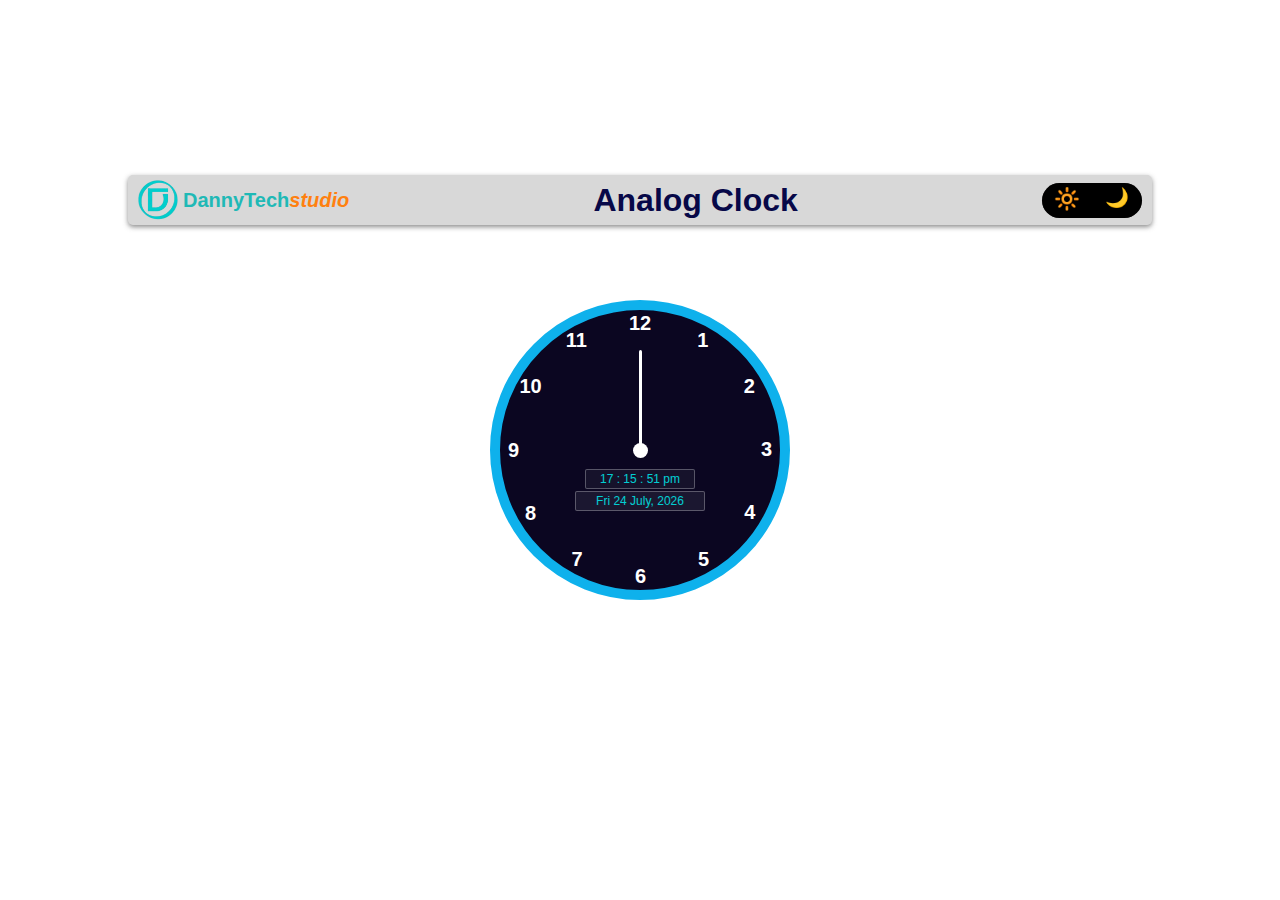
<file: Analog clock/index.html>
<!DOCTYPE html>
<html lang="en">

<head>
    <meta charset="UTF-8">
    <meta name="viewport" content="width=device-width, initial-scale=1.0">
    <title>Analog Clock</title>
    <link rel="stylesheet" href="style.css">
    <link rel="shortcut icon" href="TechStudio favicon.png" type="image/x-icon">
</head>

<body>
    <div class="head">
        <div class="header-container">
            <img src="TechStudio favicon.png" alt="techstudio logo" class="techstudio-logo">
            <h2 class="tech-studio">DannyTech<i>studio</i></h2>
        </div>
        <h1 class="heading">Analog Clock</h1>
        <div class="toggle-container">
            <abbr title="Light mode">
                <button id="light-mode">🔆</button>
            </abbr>
            <abbr title="Dark mode">
                <button id="dark-mode">🌙</button>
            </abbr>
        </div>
    </div>
    <div class="main-container">
        <div class="clock">
            <!-- Clock Hands-->
            <div style="--clr: #ec0d0d;" id="hour" class="hand"><i></i></div>
            <div style="--clr: #0004ff;" id="min" class="hand"><i></i></div>
            <div style="--clr: #fff;" id="sec" class="hand"><i></i></div>

            <div class="center"></div>

            <div class="time-container">
                <!-- Digital Time-->
                <div class="digital-time"></div>

                <!-- Date Display-->
                <div id="date-display"></div>
            </div>

            <!-- Clock Numbers -->
            <span style="--i:1;"><b>1</b></span>
            <span style="--i:2;"><b>2</b></span>
            <span style="--i:3;"><b>3</b></span>
            <span style="--i:4;"><b>4</b></span>
            <span style="--i:5;"><b>5</b></span>
            <span style="--i:6;"><b>6</b></span>
            <span style="--i:7;"><b>7</b></span>
            <span style="--i:8;"><b>8</b></span>
            <span style="--i:9;"><b>9</b></span>
            <span style="--i:10;"><b>10</b></span>
            <span style="--i:11;"><b>11</b></span>
            <span style="--i:12;"><b>12</b></span>
        </div>
    </div>
    <script src="clock.js"></script>
</body>

</html>
</file>
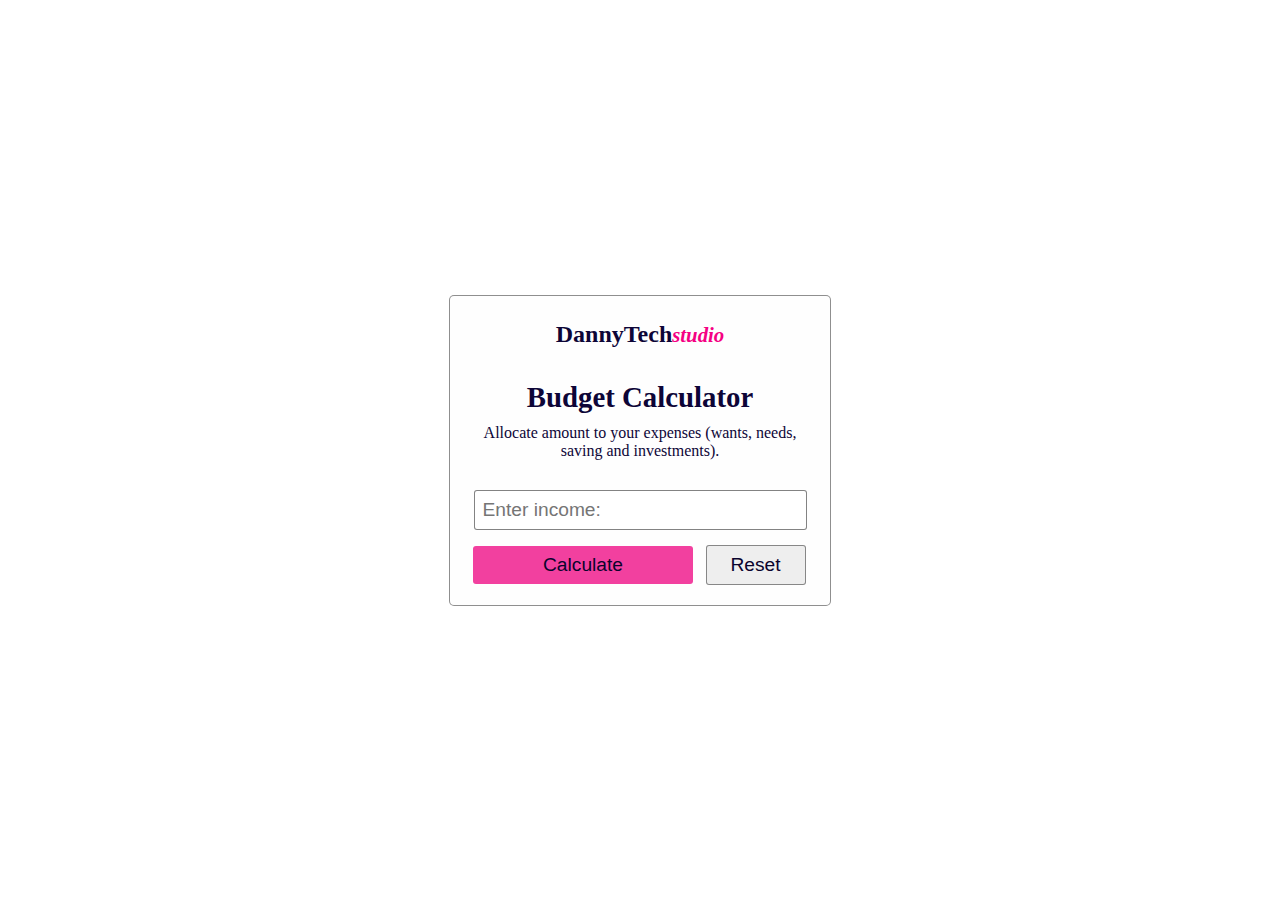
<file: Budget Calculator/home.html>
<!DOCTYPE html>
<html lang="en">

<head>
    <meta charset="UTF-8">
    <meta name="viewport" content="width=device-width, initial-scale=1.0">
    <title>Budget Calculator</title>
    <link rel="stylesheet" href="style.css">
</head>

<body>
    <div class="container">
        <div class="header-container">
            <h2 class="header">DannyTech</h2><i class="italic">studio</i>
        </div>
        <div class="title-container">
            <h1 class="sub-header">Budget Calculator</h1>
            <p class="short-description">Allocate amount to your expenses (wants, needs, saving and investments).</p>
        </div>
        <div class="form-container">
            <input type="number" class="input" id="income-input" placeholder="Enter income:" required>
            <div class="btn-container">
                <button class="button" id="submit-btn">Calculate</button>
                <button class="button" id="reset-btn">Reset</button>
            </div>
        </div>

        <span id="error-message"></span>

        <div class="output-container">
            <h3 class="min-header">Budget Allocations</h3>
            <p id="needs-output" class="text"></p>
            <p id="wants-output" class="text"></p>
            <p id="save-invest-output" class="text"></p>
        </div>
        <span id="congrat-message">🤝Congrats! Happy wise spending.</span>
    </div>
    <script src="Interact.js"></script>
</body>
</file>
<file: Analog clock/style.css>
* {
    margin: 0;
    padding: 0;
    box-sizing: border-box;
    font-family: sans-serif;
    color: #ffff;
}

body {
    display: flex;
    flex-direction: column;
    justify-content: center;
    align-items: center;
    min-height: 100vh;
    background-color: #ffffff;
}

.head {
    display: flex;
    align-items: center;
    justify-content: space-between;
    height: 50px;
    width: 80%;
    margin-bottom: 500px;
    border: none;
    border-radius: 5px;
    background-color: rgba(55, 55, 55, 0.197);
    box-shadow: 0 2px 5px rgba(71, 71, 71, 0.633);
}

.header-container {
    display: flex;
    align-items: center;
    justify-content: center;
    margin-left: 10px;
}

.heading {
    color: rgb(7, 8, 72);
}

.techstudio-logo {
    width: 40px;
    height: 40px;
    margin-right: 5px;
}

.tech-studio {
    color: #1fb9b6;
    margin: none;
    display: inline-block;
    font-size: 20px;
}

.tech-studio i {
    margin: none;
    color: #ff800f;
    font-size: 20px;
}

.toggle-container {
    width: 100px;
    border-radius: 50px;
    margin-right: 10px;
    display: flex;
    align-items: center;
    justify-content: space-between;
    background-color: #6c6a6a;
}

.toggle-container abbr {
    margin: 0;
    padding: 0;
    height: 35px;
}

#light-mode {
    width: 50px;
    height: 100%;
    padding-bottom: 3px;
    font-size: 1.3rem;
    text-align: center;
    border: none;
    border-radius: 50px 0 0 50px;
    cursor: pointer;
    background-color: black;
}

#light-mode:hover {
    background-color: #383838;
}

#dark-mode {
    width: 50px;
    height: 100%;
    padding-bottom: 6px;
    font-size: 1.2rem;
    text-align: center;
    border: none;
    border-radius: 0 50px 50px 0;
    cursor: pointer;
    background-color: black;
}

#dark-mode:hover {
    background-color: rgb(59, 59, 59);
}

.main-container {
    position: absolute;
}

.clock {
    width: 300px;
    height: 300px;
    border-radius: 50%;
    background-color: rgba(6, 1, 29, 0.982);
    border: 10px solid rgb(14, 177, 236);
    box-shadow: 0px 0px 30px rbga(0, 0, 0, 0.9);
    display: flex;
    justify-content: center;
    align-items: center;
}

.clock span {
    position: absolute;
    transform: rotate(calc(30deg * var(--i)));
    inset: 12px;
    text-align: center;
}

.clock span b {
    transform: rotate(calc(-30deg * var(--i)));
    display: inline-block;
    font-size: 20px;
}

.clock::before {
    content: '';
    position: absolute;
    width: 8px;
    height: 8px;
    border-radius: 50%;
    background-color: #ffff;
}

.hand {
    position: absolute;
    display: flex;
    justify-content: center;
    align-items: flex-end;
}

.hand i {
    position: absolute;
    background-color: var(--clr);
    width: 3px;
    height: 70px;
    border-radius: 8px;
}

#hour i {
    height: 60px;
}

#min i {
    height: 80px;
}

#sec i {
    height: 100px;
}

.center {
    position: absolute;
    width: 15px;
    height: 15px;
    border-radius: 50%;
    background-color: #ffff;
}

.time-container {
    display: flex;
    flex-direction: column;
    align-items: center;
    justify-content: space-between;
    height: 42px;
    margin-top: 80px;
}

.digital-time {
    width: 110px;
    height: 20px;
    font-size: 12px;
    display: flex;
    align-items: center;
    justify-content: center;
    border: 1px solid rgba(255, 255, 255, 0.362);
    border-radius: 2px;
    color: aqua;
    background-color: rgba(179, 181, 182, 0.085);
    opacity: 80%;
}

#date-display {
    width: 130px;
    height: 20px;
    font-size: 12px;
    display: flex;
    align-items: center;
    justify-content: center;
    border: 1px solid rgba(255, 255, 255, 0.362);
    border-radius: 2px;
    color: aqua;
    background-color: rgba(179, 181, 182, 0.129);
    opacity: 80%;
}

/* RESPONSIVENESS */
@media(max-width: 480px) {
    .head {
        width: 100%;
    }

    .heading {
        font-size: 20px;
        margin-left: 0;
    }

    .toggle-container {
        width: 70px;
        border-radius: 50px;
        margin-right: 15px;
    }

    .toggle-container abbr {
        height: 30px;
        background-color: #38383800;
    }

    #light-mode {
        width: 38px;
        font-size: 15px;
    }

    #dark-mode {
        width: 38px;
        font-size: 15px;
    }
}

@media(max-width: 320px) {
    .head {
        margin-bottom: 450px;
    }
}
</file>
<file: Budget Calculator/style.css>
body {
    display: flex;
    justify-content: center;
    align-items: center;
    height: 100vh;
    margin: 0;
    color: rgb(13, 5, 55);
    background-color: rgb(255, 255, 255);
}

.container {
    padding: 15px;
    background-color: rgb(254, 254, 254);
    border: 1px solid rgba(0, 0, 0, 0.435);
    border-radius: 5px;
    width: 350px;
    height: auto;
    display: flex;
    flex-direction: column;
    text-align: center;
    justify-content: center;
    align-items: center;
}

.header-container {
    padding: 0;
    margin-top: 0;
    margin-bottom: 20px;
    width: 250px;
    height: 50px;
}

.header {
    display: inline-block;
    color: rgb(13, 5, 55);
    margin-top: 10px;
    margin-bottom: 30px;
}

.italic {
    color: hsl(328, 100%, 48%);
    font-weight: bold;
    font-size: 1.3em;
}

.title-container {
    margin: 0;
    padding: 0;
    margin-bottom: 30px;
}

.sub-header {
    font-size: 1.8em;
    padding: 0;
    margin: 0;
    margin-bottom: 10px;
}

.short-description {
    padding: 0;
    margin: 0;
}

.form-container {
    margin: 0;
    padding: 0;
    width: 100%;
    height: 100px;
    text-align: center;
    justify-content: center;
    align-items: center;
}

#income-input {
    font-size: 1.2em;
    border: 1px solid rgba(0, 0, 0, 0.485);
    border-radius: 3px;
    text-align: left;
    padding: 8px;
    width: 90%;
    margin-bottom: 10px;
}

#income-input:focus {
    outline: none;
}

.btn-container {
    display: flex;
    justify-content: space-between;
    align-items: center;
    width: 95%;
    margin-top: 5px;
    margin-left: 8px;
}

#submit-btn {
    padding: 8px;
    font-size: 1.2em;
    width: 220px;
    border: none;
    border-radius: 3px;
    cursor: pointer;
    color: rgb(10, 3, 45);
    background-color: hsl(328, 87%, 60%);
}

#submit-btn:hover {
    background-color: hsl(328, 93%, 64%);
}

#reset-btn {
    padding: 8px;
    font-size: 1.2em;
    width: 100px;
    border: none;
    border-radius: 3px;
    cursor: pointer;
    color: rgb(10, 3, 45);
    border: 1px solid rgba(0, 0, 0, 0.435);
    background-color: hsla(0, 0%, 53%, 0.138);
}

#reset-btn:hover {
    background-color: hsla(0, 1%, 74%, 0.358);
}

#error-message {
    width: 60%;
    padding: 5px;
    margin-top: 8px;
    font-size: 1em;
    color: rgb(243, 2, 2);
    background-color: rgba(211, 207, 207, 0.479);
    display: none;
}

.output-container {
    display: none;
    flex-direction: column;
    text-align: left;
}

.min-header {
    margin: 0;
    padding: 0;
    margin-top: 20px;
    margin-bottom: 20px;
    margin-left: 30px;
    line-height: 2px;
    text-decoration: underline;
}

.text {
    display: inline-block;
    padding: 0;
    font-size: 1.1rem;
    margin-top: 0;
}

.input[type="number"]::-webkit-outer-spin-button,
input[type="number"]::-webkit-inner-spin-button {
    -webkit-appearance: none;
    margin: 0;
}

#congrat-message {
    display: none;
    width: 80%;
    padding: 8px;
    margin-top: 10px;
    font-size: 1.2rem;
    border-radius: 5px;
    color: rgb(5, 145, 5);
    background-color: rgba(187, 187, 187, 0.282);
}

/* Responsive Design */
@media (max-width: 360px) {
    .container {
        width: 90%;
        padding: 10px;
    }

    .header-container {
        width: 100%;
    }

    .header {
        font-size: 1.1em;
    }

    .sub-header {
        font-size: 1.2em;
    }

    .italic {
        font-size: 1em;
    }

    .short-description{
        font-size: .95em;
    }

    #income-input {
        width: 90%;
        font-size: 1em;
    }

    #submit-btn{
        width: 200px;
        font-size: 1em;
        padding: 8px;
    }

    #reset-btn {
        width: 100px;
        font-size: 1em;
        padding: 7px;
    }

    .min-header {
        font-size: 1em;
    }

    .text {
        font-size: 1rem;
    }

    #congrat-message {
        width: 80%;
        padding: 8px;
        font-size: 1rem;
    }
}

@media (max-width: 320px) {
    .container {
        width: 90%;
        padding: 10px;
    }

    .header-container {
        width: 100%;
    }

    .header {
        font-size: 1em;
    }

    .sub-header {
        font-size: 1.2em;
    }

    .italic {
        font-size: 1em;
    }

    .short-description{
        font-size: .95em;
    }

    #income-input {
        width: 90%;
    }

    #submit-btn {
        width: 175px;
        font-size: 1em;
        padding: 8px;
    }

    #reset-btn {
        width: 90px;
        font-size: 1em;
        padding: 6px;
    }

    .min-header {
        font-size: 1em;
    }

    .text {
        font-size: .9rem;
    }

    #congrat-message {
        width: 80%;
        padding: 6px;
        font-size: .9rem;
    }
}

@media (max-width: 300px) {
    .container {
        width: 90%;
        padding: 10px;
    }

    .header-container {
        width: 100%;
    }

    .header {
        font-size: 1em;
    }

    .sub-header {
        font-size: 1.2em;
    }

    .short-description{
        font-size: .85em;
    }

    #income-input {
        width: 90%;
        font-size: 1em;
        padding: 6px;
    }

    #submit-btn{
        width: 170px;
        font-size: 1em;
        padding: 6px;
    }

    #reset-btn {
        width: 80px;
        font-size: 1em;
        padding: 5px;
    }

    .min-header {
        font-size: 1em;
    }

    .text {
        font-size: .9rem;
    }

    #congrat-message {
        width: 80%;
        padding: 8px;
        font-size: .9rem;
    }
}

@media (max-width: 250px) {
    .container {
        width: 90%;
        padding: 10px;
    }

    .header-container {
        width: 100%;
    }

    .header {
        font-size: .9em;
    }

    .italic {
        font-size: .8em;
    }

    .sub-header {
        font-size: 1em;
    }

    .short-description{
        font-size: .7em;
    }

    #income-input {
        width: 90%;
        font-size: .9em;
        padding: 6px;
    }

    #submit-btn{
        width: 138px;
        font-size: .8em;
        padding: 6px;
    }

    #reset-btn {
        width: 60px;
        font-size: .8em;
        padding: 5px;
    }

    .min-header {
        font-size: 1em;
    }

    .text {
        font-size: .9rem;
    }

    #congrat-message {
        width: 80%;
        padding: 8px;
        font-size: .8rem;
    }
}
</file>
